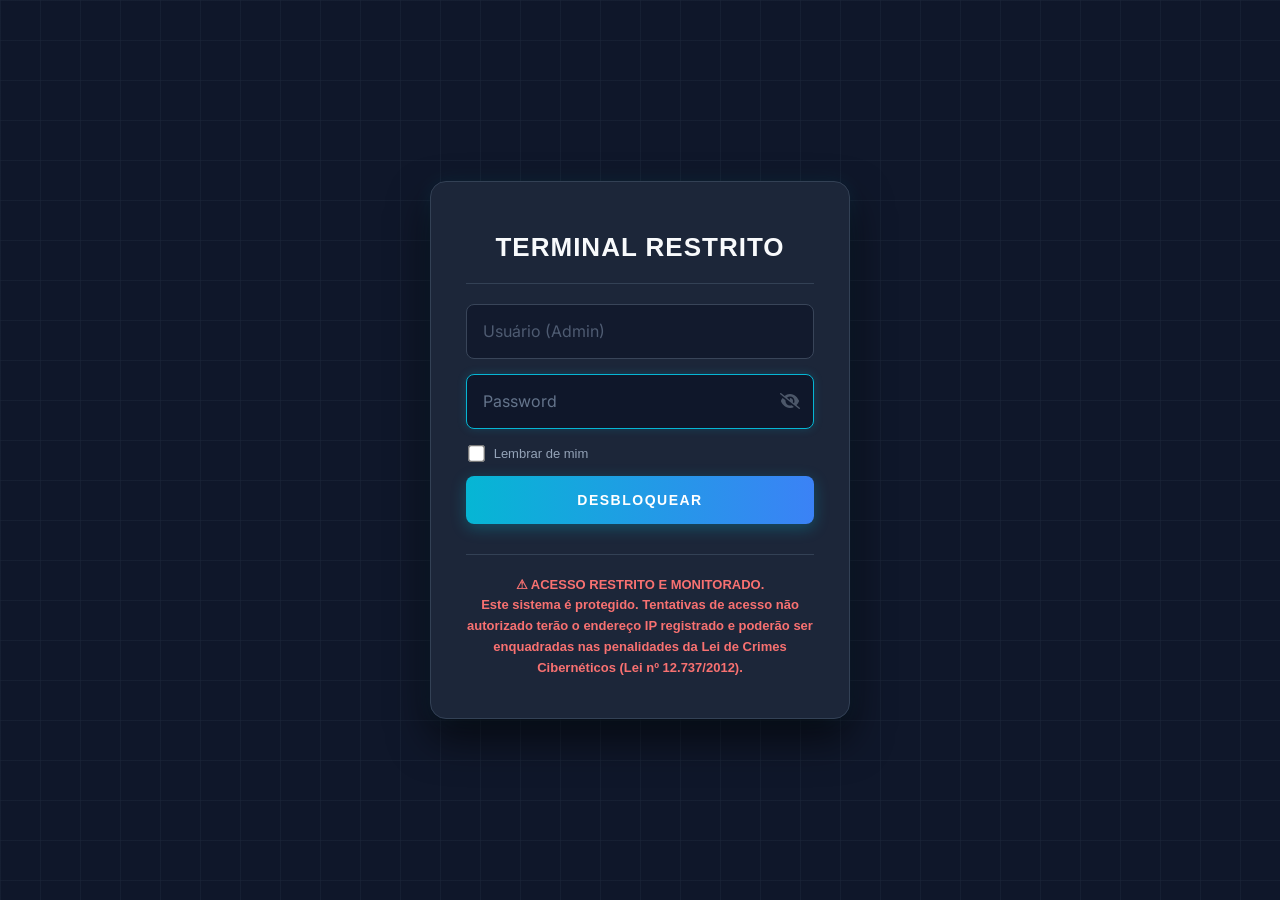
<file: dashboard_secreto.html>
<!DOCTYPE html>
<html class="staticrypt-html">
    <head>
        <meta charset="utf-8" />
        <title>Terminal Restrito - Radar de Mercado</title>
        <meta name="viewport" content="width=device-width, initial-scale=1" />

        <!-- do not cache this page -->
        <meta http-equiv="cache-control" content="max-age=0" />
        <meta http-equiv="cache-control" content="no-cache" />
        <meta http-equiv="expires" content="0" />
        <meta http-equiv="expires" content="Tue, 01 Jan 1980 1:00:00 GMT" />
        <meta http-equiv="pragma" content="no-cache" />

        <link href="https://fonts.googleapis.com/css2?family=Inter:wght@300;400;500;600;700&family=JetBrains+Mono:wght@400&display=swap" rel="stylesheet">

        <style>
            /* --- CSS ESTRUTURAL BASE DO STATICRYPT --- */
            .staticrypt-hr {
                margin-top: 20px;
                margin-bottom: 20px;
                border: 0;
                border-top: 1px solid #eee;
            }

            .staticrypt-page {
                width: 360px;
                padding: 8% 0 0;
                margin: auto;
                box-sizing: border-box;
            }

            .staticrypt-form {
                position: relative;
                z-index: 1;
                background: #ffffff;
                max-width: 360px;
                margin: 0 auto 100px;
                padding: 45px;
                text-align: center;
                box-shadow: 0 0 20px 0 rgba(0, 0, 0, 0.2), 0 5px 5px 0 rgba(0, 0, 0, 0.24);
                box-sizing: border-box;
            }

            .staticrypt-form input[type="password"],
            .staticrypt-form input[type="text"] {
                background: transparent !important;
                border: 0;
                box-sizing: border-box;
                font-size: 14px;
                outline: 0;
                padding: 15px 40px 15px 15px;
                width: 100%;
            }

            .staticrypt-password-container {
                position: relative;
                outline: 0;
                background: #f2f2f2;
                width: 100%;
                border: 0;
                margin: 0 0 15px;
                box-sizing: border-box;
            }

            .staticrypt-toggle-password-visibility {
                cursor: pointer;
                height: 20px;
                opacity: 60%;
                padding: 13px;
                position: absolute;
                right: 0;
                top: 50%;
                transform: translateY(-50%);
                width: 20px;
                box-sizing: content-box;
                filter: invert(55%) sepia(12%) saturate(550%) hue-rotate(175deg) brightness(90%) contrast(85%);
            }

            .staticrypt-form .staticrypt-decrypt-button {
                text-transform: uppercase;
                outline: 0;
                background: #4CAF50;
                width: 100%;
                border: 0;
                padding: 15px;
                color: #ffffff;
                font-size: 14px;
                cursor: pointer;
                box-sizing: border-box;
            }

            .staticrypt-form .staticrypt-decrypt-button:hover,
            .staticrypt-form .staticrypt-decrypt-button:active,
            .staticrypt-form .staticrypt-decrypt-button:focus {
                background: #4CAF50;
                filter: brightness(92%);
            }

            .staticrypt-html {
                height: 100%;
            }

            .staticrypt-body {
                height: 100%;
                margin: 0;
            }

            .staticrypt-content {
                height: 100%;
                margin-bottom: 1em;
                background: #76B852;
                font-family: "Arial", sans-serif;
                -webkit-font-smoothing: antialiased;
                -moz-osx-font-smoothing: grayscale;
            }

            .staticrypt-instructions {
                margin-top: -1em;
                margin-bottom: 1em;
            }

            .staticrypt-title {
                font-size: 1.5em;
            }

            label.staticrypt-remember {
                display: flex;
                align-items: center;
                margin-bottom: 1em;
                cursor: pointer;
            }

            .staticrypt-remember input[type="checkbox"] {
                transform: scale(1.3);
                margin-right: 0.8em;
                cursor: pointer;
            }

            .hidden {
                display: none !important;
            }

            .staticrypt-spinner-container {
                height: 100%;
                display: flex;
                align-items: center;
                justify-content: center;
            }

            .staticrypt-spinner {
                display: inline-block;
                width: 2rem;
                height: 2rem;
                vertical-align: text-bottom;
                border: 0.25em solid gray;
                border-right-color: transparent;
                border-radius: 50%;
                -webkit-animation: spinner-border 0.75s linear infinite;
                animation: spinner-border 0.75s linear infinite;
            }

            @keyframes spinner-border {
                100% {
                    transform: rotate(360deg);
                }
            }

            @media screen and (-webkit-min-device-pixel-ratio: 0) {
                .staticrypt-form input[type="password"],
                .staticrypt-form input[type="text"] {
                    font-size: 16px;
                }
            }

            /* --- INÍCIO DO VISUAL FUTURISTA --- */
            @import url('https://fonts.googleapis.com/css2?family=Inter:wght@300;400;500;600;700&family=JetBrains+Mono:wght@400&display=swap');

            body.staticrypt-body {
                background-color: #0f172a !important;
                background-image: 
                    linear-gradient(rgba(30, 41, 59, 0.5) 1px, transparent 1px),
                    linear-gradient(90deg, rgba(30, 41, 59, 0.5) 1px, transparent 1px) !important;
                background-size: 40px 40px !important;
                font-family: 'Inter', sans-serif !important;
            }

            .staticrypt-content { 
                background: transparent !important; 
                display: flex !important;
                align-items: center !important;
                justify-content: center !important;
                height: 100vh !important;
                margin: 0 !important;
            }

            .staticrypt-page {
                width: 100% !important;
                max-width: 420px !important;
                padding: 0 !important;
            }

            .staticrypt-form { 
                background: rgba(30, 41, 59, 0.9) !important; 
                backdrop-filter: blur(10px) !important;
                border: 1px solid #334155 !important; 
                border-radius: 16px !important; 
                box-shadow: 0 20px 40px rgba(0,0,0,0.6), 0 0 20px rgba(6, 182, 212, 0.1) !important; 
                padding: 40px 35px !important;
                margin: 0 !important;
                max-width: 100% !important;
            }

            .staticrypt-title { 
                color: #f8fafc !important; 
                font-weight: 700 !important; 
                font-size: 26px !important;
                letter-spacing: 1px !important;
                margin-bottom: 5px !important;
            }

            .staticrypt-instructions p:empty {
                display: none !important;
            }

            .staticrypt-hr { 
                border-top: 1px solid #334155 !important; 
                margin: 20px 0 !important;
                position: relative;
            }

            /* Inputs (Senha e Usuário) */
            .staticrypt-password-container { 
                background: #0f172a !important; 
                border: 1px solid #475569 !important; 
                border-radius: 8px !important; 
                margin-bottom: 15px !important;
                transition: border-color 0.3s !important;
            }
            /* ESTA REGRA É A CHAVE PARA A CAIXA DE USUÁRIO */
            .staticrypt-password-container:first-of-type { 
                opacity: 0.7 !important; 
            }
            .staticrypt-password-container:focus-within {
                border-color: #06b6d4 !important;
                box-shadow: 0 0 10px rgba(6, 182, 212, 0.2) !important;
                opacity: 1 !important;
            }
            .staticrypt-form input[type="password"], 
            .staticrypt-form input[type="text"] { 
                color: #f8fafc !important; 
                padding: 16px 42px 16px 16px !important;
                font-family: 'JetBrains Mono', monospace !important;
                letter-spacing: 1px !important;
            }
            .staticrypt-form input::placeholder {
                color: #64748b !important;
                font-family: 'Inter', sans-serif !important;
                letter-spacing: 0 !important;
            }
            /* Corrige fundo branco do autopreenchimento do navegador */
            .staticrypt-form input:-webkit-autofill,
            .staticrypt-form input:-webkit-autofill:hover, 
            .staticrypt-form input:-webkit-autofill:focus {
                -webkit-text-fill-color: #f8fafc !important;
                -webkit-box-shadow: 0 0 0px 1000px #0f172a inset !important;
                transition: background-color 5000s ease-in-out 0s;
            }

            /* Checkbox Remember me */
            .staticrypt-remember {
                color: #94a3b8 !important;
                font-size: 13px !important;
                font-weight: 400 !important;
            }

            /* Botão */
            .staticrypt-decrypt-button { 
                background: linear-gradient(90deg, #06b6d4 0%, #3b82f6 100%) !important; 
                color: #ffffff !important; 
                border-radius: 8px !important; 
                font-weight: 700 !important; 
                padding: 16px !important;
                letter-spacing: 1.5px !important;
                text-transform: uppercase !important;
                transition: all 0.3s !important;
                box-shadow: 0 4px 15px rgba(6, 182, 212, 0.3) !important;
            }
            .staticrypt-decrypt-button:hover { 
                background: linear-gradient(90deg, #0891b2 0%, #2563eb 100%) !important; 
                box-shadow: 0 6px 20px rgba(6, 182, 212, 0.5) !important;
                transform: translateY(-1px) !important;
            }

            /* Aviso Legal */
            .staticrypt-form::after {
                content: "⚠ ACESSO RESTRITO E MONITORADO.\A Este sistema é protegido. Tentativas de acesso não autorizado terão o endereço IP registrado e poderão ser enquadradas nas penalidades da Lei de Crimes Cibernéticos (Lei nº 12.737/2012).";
                white-space: pre-wrap;
                display: block;
                margin-top: 30px;
                font-size: 13px;
                color: #f87171;
                font-weight: 600;
                line-height: 1.6;
                border-top: 1px solid #334155;
                padding-top: 20px;
                text-align: center;
            }
            /* --- FIM DO VISUAL FUTURISTA --- */
        </style>
    </head>

    <body class="staticrypt-body">
        <div id="staticrypt_loading" class="staticrypt-spinner-container">
            <div class="staticrypt-spinner"></div>
        </div>

        <div id="staticrypt_content" class="staticrypt-content hidden">
            <div class="staticrypt-page">
                <div class="staticrypt-form">
                    <div class="staticrypt-instructions">
                        <p class="staticrypt-title">TERMINAL RESTRITO</p>
                        <p></p>
                    </div>

                    <hr class="staticrypt-hr" />

                    <form id="staticrypt-form" action="#" method="post">
                        <!-- Caixa de Usuário (Visual) -->
                        <div class="staticrypt-password-container">
                            <input
                                id="staticrypt-username"
                                type="text"
                                name="username"
                                placeholder="Usuário (Admin)"
                                autocomplete="username"
                            />
                        </div>

                        <!-- Caixa de Senha (Motor StatiCrypt) -->
                        <div class="staticrypt-password-container">
                            <input
                                id="staticrypt-password"
                                type="password"
                                name="password"
                                placeholder="Password"
                                autocomplete="current-password"
                                autofocus
                            />

                            <img
                                class="staticrypt-toggle-password-visibility"
                                alt="Show password"
                                title="Show password"
                                src="[data-uri]"
                            />
                        </div>

                        <label id="staticrypt-remember-label" class="staticrypt-remember hidden">
                            <input id="staticrypt-remember" type="checkbox" name="remember" />
                            Lembrar de mim
                        </label>

                        <input type="submit" class="staticrypt-decrypt-button" value="DESBLOQUEAR" />
                    </form>
                </div>
            </div>
        </div>

        <!-- ========================================================================================= -->
        <!-- ATENÇÃO: NÃO ALTERE NADA ABAIXO DESTA LINHA. ESTE É O MOTOR DE CRIPTOGRAFIA DO STATICRYPT. -->
        <!-- ========================================================================================= -->




        <script>
            // these variables will be filled when generating the file - the template format is 'variable_name'
            const staticryptInitiator = ((function(){
  const exports = {};
  const cryptoEngine = ((function(){
  const exports = {};
  const { subtle } = crypto;

const IV_BITS = 16 * 8;
const HEX_BITS = 4;
const ENCRYPTION_ALGO = "AES-CBC";

/**
 * Translates between utf8 encoded hexadecimal strings
 * and Uint8Array bytes.
 */
const HexEncoder = {
    /**
     * hex string -> bytes
     * @param {string} hexString
     * @returns {Uint8Array}
     */
    parse: function (hexString) {
        if (hexString.length % 2 !== 0) throw "Invalid hexString";
        const arrayBuffer = new Uint8Array(hexString.length / 2);

        for (let i = 0; i < hexString.length; i += 2) {
            const byteValue = parseInt(hexString.substring(i, i + 2), 16);
            if (isNaN(byteValue)) {
                throw "Invalid hexString";
            }
            arrayBuffer[i / 2] = byteValue;
        }
        return arrayBuffer;
    },

    /**
     * bytes -> hex string
     * @param {Uint8Array} bytes
     * @returns {string}
     */
    stringify: function (bytes) {
        const hexBytes = [];

        for (let i = 0; i < bytes.length; ++i) {
            let byteString = bytes[i].toString(16);
            if (byteString.length < 2) {
                byteString = "0" + byteString;
            }
            hexBytes.push(byteString);
        }
        return hexBytes.join("");
    },
};

/**
 * Translates between utf8 strings and Uint8Array bytes.
 */
const UTF8Encoder = {
    parse: function (str) {
        return new TextEncoder().encode(str);
    },

    stringify: function (bytes) {
        return new TextDecoder().decode(bytes);
    },
};

/**
 * Salt and encrypt a msg with a password.
 */
async function encrypt(msg, hashedPassword) {
    // Must be 16 bytes, unpredictable, and preferably cryptographically random. However, it need not be secret.
    // https://developer.mozilla.org/en-US/docs/Web/API/SubtleCrypto/encrypt#parameters
    const iv = crypto.getRandomValues(new Uint8Array(IV_BITS / 8));

    const key = await subtle.importKey("raw", HexEncoder.parse(hashedPassword), ENCRYPTION_ALGO, false, ["encrypt"]);

    const encrypted = await subtle.encrypt(
        {
            name: ENCRYPTION_ALGO,
            iv: iv,
        },
        key,
        UTF8Encoder.parse(msg)
    );

    // iv will be 32 hex characters, we prepend it to the ciphertext for use in decryption
    return HexEncoder.stringify(iv) + HexEncoder.stringify(new Uint8Array(encrypted));
}
exports.encrypt = encrypt;

/**
 * Decrypt a salted msg using a password.
 *
 * @param {string} encryptedMsg
 * @param {string} hashedPassword
 * @returns {Promise<string>}
 */
async function decrypt(encryptedMsg, hashedPassword) {
    const ivLength = IV_BITS / HEX_BITS;
    const iv = HexEncoder.parse(encryptedMsg.substring(0, ivLength));
    const encrypted = encryptedMsg.substring(ivLength);

    const key = await subtle.importKey("raw", HexEncoder.parse(hashedPassword), ENCRYPTION_ALGO, false, ["decrypt"]);

    const outBuffer = await subtle.decrypt(
        {
            name: ENCRYPTION_ALGO,
            iv: iv,
        },
        key,
        HexEncoder.parse(encrypted)
    );

    return UTF8Encoder.stringify(new Uint8Array(outBuffer));
}
exports.decrypt = decrypt;

/**
 * Salt and hash the password so it can be stored in localStorage without opening a password reuse vulnerability.
 *
 * @param {string} password
 * @param {string} salt
 * @returns {Promise<string>}
 */
async function hashPassword(password, salt) {
    // we hash the password in multiple steps, each adding more iterations. This is because we used to allow less
    // iterations, so for backward compatibility reasons, we need to support going from that to more iterations.
    let hashedPassword = await hashLegacyRound(password, salt);

    hashedPassword = await hashSecondRound(hashedPassword, salt);

    return hashThirdRound(hashedPassword, salt);
}
exports.hashPassword = hashPassword;

/**
 * This hashes the password with 1k iterations. This is a low number, we need this function to support backwards
 * compatibility.
 *
 * @param {string} password
 * @param {string} salt
 * @returns {Promise<string>}
 */
function hashLegacyRound(password, salt) {
    return pbkdf2(password, salt, 1000, "SHA-1");
}
exports.hashLegacyRound = hashLegacyRound;

/**
 * Add a second round of iterations. This is because we used to use 1k, so for backwards compatibility with
 * remember-me/autodecrypt links, we need to support going from that to more iterations.
 *
 * @param hashedPassword
 * @param salt
 * @returns {Promise<string>}
 */
function hashSecondRound(hashedPassword, salt) {
    return pbkdf2(hashedPassword, salt, 14000, "SHA-256");
}
exports.hashSecondRound = hashSecondRound;

/**
 * Add a third round of iterations to bring total number to 600k. This is because we used to use 1k, then 15k, so for
 * backwards compatibility with remember-me/autodecrypt links, we need to support going from that to more iterations.
 *
 * @param hashedPassword
 * @param salt
 * @returns {Promise<string>}
 */
function hashThirdRound(hashedPassword, salt) {
    return pbkdf2(hashedPassword, salt, 585000, "SHA-256");
}
exports.hashThirdRound = hashThirdRound;

/**
 * Salt and hash the password so it can be stored in localStorage without opening a password reuse vulnerability.
 *
 * @param {string} password
 * @param {string} salt
 * @param {int} iterations
 * @param {string} hashAlgorithm
 * @returns {Promise<string>}
 */
async function pbkdf2(password, salt, iterations, hashAlgorithm) {
    const key = await subtle.importKey("raw", UTF8Encoder.parse(password), "PBKDF2", false, ["deriveBits"]);

    const keyBytes = await subtle.deriveBits(
        {
            name: "PBKDF2",
            hash: hashAlgorithm,
            iterations,
            salt: UTF8Encoder.parse(salt),
        },
        key,
        256
    );

    return HexEncoder.stringify(new Uint8Array(keyBytes));
}

function generateRandomSalt() {
    const bytes = crypto.getRandomValues(new Uint8Array(128 / 8));

    return HexEncoder.stringify(new Uint8Array(bytes));
}
exports.generateRandomSalt = generateRandomSalt;

async function signMessage(hashedPassword, message) {
    const key = await subtle.importKey(
        "raw",
        HexEncoder.parse(hashedPassword),
        {
            name: "HMAC",
            hash: "SHA-256",
        },
        false,
        ["sign"]
    );
    const signature = await subtle.sign("HMAC", key, UTF8Encoder.parse(message));

    return HexEncoder.stringify(new Uint8Array(signature));
}
exports.signMessage = signMessage;

function getRandomAlphanum() {
    const possibleCharacters = "abcdefghijklmnopqrstuvwxyzABCDEFGHIJKLMNOPQRSTUVWXYZ0123456789";

    let byteArray;
    let parsedInt;

    // Keep generating new random bytes until we get a value that falls
    // within a range that can be evenly divided by possibleCharacters.length
    do {
        byteArray = crypto.getRandomValues(new Uint8Array(1));
        // extract the lowest byte to get an int from 0 to 255 (probably unnecessary, since we're only generating 1 byte)
        parsedInt = byteArray[0] & 0xff;
    } while (parsedInt >= 256 - (256 % possibleCharacters.length));

    // Take the modulo of the parsed integer to get a random number between 0 and totalLength - 1
    const randomIndex = parsedInt % possibleCharacters.length;

    return possibleCharacters[randomIndex];
}

/**
 * Generate a random string of a given length.
 *
 * @param {int} length
 * @returns {string}
 */
function generateRandomString(length) {
    let randomString = "";

    for (let i = 0; i < length; i++) {
        randomString += getRandomAlphanum();
    }

    return randomString;
}
exports.generateRandomString = generateRandomString;

  return exports;
})());
const codec = ((function(){
  const exports = {};
  /**
 * Initialize the codec with the provided cryptoEngine - this return functions to encode and decode messages.
 *
 * @param cryptoEngine - the engine to use for encryption / decryption
 */
function init(cryptoEngine) {
    const exports = {};

    /**
     * Top-level function for encoding a message.
     * Includes password hashing, encryption, and signing.
     *
     * @param {string} msg
     * @param {string} password
     * @param {string} salt
     *
     * @returns {string} The encoded text
     */
    async function encode(msg, password, salt) {
        const hashedPassword = await cryptoEngine.hashPassword(password, salt);

        const encrypted = await cryptoEngine.encrypt(msg, hashedPassword);

        // we use the hashed password in the HMAC because this is effectively what will be used a password (so we can store
        // it in localStorage safely, we don't use the clear text password)
        const hmac = await cryptoEngine.signMessage(hashedPassword, encrypted);

        return hmac + encrypted;
    }
    exports.encode = encode;

    /**
     * Encode using a password that has already been hashed. This is useful to encode multiple messages in a row, that way
     * we don't need to hash the password multiple times.
     *
     * @param {string} msg
     * @param {string} hashedPassword
     *
     * @returns {string} The encoded text
     */
    async function encodeWithHashedPassword(msg, hashedPassword) {
        const encrypted = await cryptoEngine.encrypt(msg, hashedPassword);

        // we use the hashed password in the HMAC because this is effectively what will be used a password (so we can store
        // it in localStorage safely, we don't use the clear text password)
        const hmac = await cryptoEngine.signMessage(hashedPassword, encrypted);

        return hmac + encrypted;
    }
    exports.encodeWithHashedPassword = encodeWithHashedPassword;

    /**
     * Top-level function for decoding a message.
     * Includes signature check and decryption.
     *
     * @param {string} signedMsg
     * @param {string} hashedPassword
     * @param {string} salt
     * @param {int} backwardCompatibleAttempt
     * @param {string} originalPassword
     *
     * @returns {Object} {success: true, decoded: string} | {success: false, message: string}
     */
    async function decode(signedMsg, hashedPassword, salt, backwardCompatibleAttempt = 0, originalPassword = "") {
        const encryptedHMAC = signedMsg.substring(0, 64);
        const encryptedMsg = signedMsg.substring(64);
        const decryptedHMAC = await cryptoEngine.signMessage(hashedPassword, encryptedMsg);

        if (decryptedHMAC !== encryptedHMAC) {
            // we have been raising the number of iterations in the hashing algorithm multiple times, so to support the old
            // remember-me/autodecrypt links we need to try bringing the old hashes up to speed.
            originalPassword = originalPassword || hashedPassword;
            if (backwardCompatibleAttempt === 0) {
                const updatedHashedPassword = await cryptoEngine.hashThirdRound(originalPassword, salt);

                return decode(signedMsg, updatedHashedPassword, salt, backwardCompatibleAttempt + 1, originalPassword);
            }
            if (backwardCompatibleAttempt === 1) {
                let updatedHashedPassword = await cryptoEngine.hashSecondRound(originalPassword, salt);
                updatedHashedPassword = await cryptoEngine.hashThirdRound(updatedHashedPassword, salt);

                return decode(signedMsg, updatedHashedPassword, salt, backwardCompatibleAttempt + 1, originalPassword);
            }

            return { success: false, message: "Signature mismatch" };
        }

        return {
            success: true,
            decoded: await cryptoEngine.decrypt(encryptedMsg, hashedPassword),
        };
    }
    exports.decode = decode;

    return exports;
}
exports.init = init;

  return exports;
})());
const decode = codec.init(cryptoEngine).decode;

/**
 * Initialize the staticrypt module, that exposes functions callbable by the password_template.
 *
 * @param {{
 *  staticryptEncryptedMsgUniqueVariableName: string,
 *  isRememberEnabled: boolean,
 *  rememberDurationInDays: number,
 *  staticryptSaltUniqueVariableName: string,
 * }} staticryptConfig - object of data that is stored on the password_template at encryption time.
 *
 * @param {{
 *  rememberExpirationKey: string,
 *  rememberPassphraseKey: string,
 *  replaceHtmlCallback: function,
 *  clearLocalStorageCallback: function,
 * }} templateConfig - object of data that can be configured by a custom password_template.
 */
function init(staticryptConfig, templateConfig) {
    const exports = {};

    /**
     * Decrypt our encrypted page, replace the whole HTML.
     *
     * @param {string} hashedPassword
     * @returns {Promise<boolean>}
     */
    async function decryptAndReplaceHtml(hashedPassword) {
        const { staticryptEncryptedMsgUniqueVariableName, staticryptSaltUniqueVariableName } = staticryptConfig;
        const { replaceHtmlCallback } = templateConfig;

        const result = await decode(
            staticryptEncryptedMsgUniqueVariableName,
            hashedPassword,
            staticryptSaltUniqueVariableName
        );
        if (!result.success) {
            return false;
        }
        const plainHTML = result.decoded;

        // if the user configured a callback call it, otherwise just replace the whole HTML
        if (typeof replaceHtmlCallback === "function") {
            replaceHtmlCallback(plainHTML);
        } else {
            document.write(plainHTML);
            document.close();
        }

        return true;
    }

    /**
     * Attempt to decrypt the page and replace the whole HTML.
     *
     * @param {string} password
     * @param {boolean} isRememberChecked
     *
     * @returns {Promise<{isSuccessful: boolean, hashedPassword?: string}>} - we return an object, so that if we want to
     *   expose more information in the future we can do it without breaking the password_template
     */
    async function handleDecryptionOfPage(password, isRememberChecked) {
        const { staticryptSaltUniqueVariableName } = staticryptConfig;

        // decrypt and replace the whole page
        const hashedPassword = await cryptoEngine.hashPassword(password, staticryptSaltUniqueVariableName);
        return handleDecryptionOfPageFromHash(hashedPassword, isRememberChecked);
    }
    exports.handleDecryptionOfPage = handleDecryptionOfPage;

    async function handleDecryptionOfPageFromHash(hashedPassword, isRememberChecked) {
        const { isRememberEnabled, rememberDurationInDays } = staticryptConfig;
        const { rememberExpirationKey, rememberPassphraseKey } = templateConfig;

        const isDecryptionSuccessful = await decryptAndReplaceHtml(hashedPassword);

        if (!isDecryptionSuccessful) {
            return {
                isSuccessful: false,
                hashedPassword,
            };
        }

        // remember the hashedPassword and set its expiration if necessary
        if (isRememberEnabled && isRememberChecked) {
            window.localStorage.setItem(rememberPassphraseKey, hashedPassword);

            // set the expiration if the duration isn't 0 (meaning no expiration)
            if (rememberDurationInDays > 0) {
                window.localStorage.setItem(
                    rememberExpirationKey,
                    (new Date().getTime() + rememberDurationInDays * 24 * 60 * 60 * 1000).toString()
                );
            }
        }

        return {
            isSuccessful: true,
            hashedPassword,
        };
    }
    exports.handleDecryptionOfPageFromHash = handleDecryptionOfPageFromHash;

    /**
     * Clear localstorage from staticrypt related values
     */
    function clearLocalStorage() {
        const { clearLocalStorageCallback, rememberExpirationKey, rememberPassphraseKey } = templateConfig;

        if (typeof clearLocalStorageCallback === "function") {
            clearLocalStorageCallback();
        } else {
            localStorage.removeItem(rememberPassphraseKey);
            localStorage.removeItem(rememberExpirationKey);
        }
    }

    async function handleDecryptOnLoad() {
        let isSuccessful = await decryptOnLoadFromUrl();

        if (!isSuccessful) {
            isSuccessful = await decryptOnLoadFromRememberMe();
        }

        return { isSuccessful };
    }
    exports.handleDecryptOnLoad = handleDecryptOnLoad;

    /**
     * Clear storage if we are logging out
     *
     * @returns {boolean} - whether we logged out
     */
    function logoutIfNeeded() {
        const logoutKey = "staticrypt_logout";

        // handle logout through query param
        const queryParams = new URLSearchParams(window.location.search);
        if (queryParams.has(logoutKey)) {
            clearLocalStorage();
            return true;
        }

        // handle logout through URL fragment
        const hash = window.location.hash.substring(1);
        if (hash.includes(logoutKey)) {
            clearLocalStorage();
            return true;
        }

        return false;
    }

    /**
     * To be called on load: check if we want to try to decrypt and replace the HTML with the decrypted content, and
     * try to do it if needed.
     *
     * @returns {Promise<boolean>} true if we derypted and replaced the whole page, false otherwise
     */
    async function decryptOnLoadFromRememberMe() {
        const { rememberDurationInDays } = staticryptConfig;
        const { rememberExpirationKey, rememberPassphraseKey } = templateConfig;

        // if we are login out, terminate
        if (logoutIfNeeded()) {
            return false;
        }

        // if there is expiration configured, check if we're not beyond the expiration
        if (rememberDurationInDays && rememberDurationInDays > 0) {
            const expiration = localStorage.getItem(rememberExpirationKey),
                isExpired = expiration && new Date().getTime() > parseInt(expiration);

            if (isExpired) {
                clearLocalStorage();
                return false;
            }
        }

        const hashedPassword = localStorage.getItem(rememberPassphraseKey);

        if (hashedPassword) {
            // try to decrypt
            const isDecryptionSuccessful = await decryptAndReplaceHtml(hashedPassword);

            // if the decryption is unsuccessful the password might be wrong - silently clear the saved data and let
            // the user fill the password form again
            if (!isDecryptionSuccessful) {
                clearLocalStorage();
                return false;
            }

            return true;
        }

        return false;
    }

    async function decryptOnLoadFromUrl() {
        const passwordKey = "staticrypt_pwd";
        const rememberMeKey = "remember_me";

        // try to get the password from the query param (for backward compatibility - we now want to avoid this method,
        // since it sends the hashed password to the server which isn't needed)
        const queryParams = new URLSearchParams(window.location.search);
        const hashedPasswordQuery = queryParams.get(passwordKey);
        const rememberMeQuery = queryParams.get(rememberMeKey);

        const urlFragment = window.location.hash.substring(1);
        // get the password from the url fragment
        const hashedPasswordRegexMatch = urlFragment.match(new RegExp(passwordKey + "=([^&]*)"));
        const hashedPasswordFragment = hashedPasswordRegexMatch ? hashedPasswordRegexMatch[1] : null;
        const rememberMeFragment = urlFragment.includes(rememberMeKey);

        const hashedPassword = hashedPasswordFragment || hashedPasswordQuery;
        const rememberMe = rememberMeFragment || rememberMeQuery;

        if (hashedPassword) {
            return handleDecryptionOfPageFromHash(hashedPassword, rememberMe);
        }

        return false;
    }

    return exports;
}
exports.init = init;

  return exports;
})());
            const templateError = "Bad password!",
                templateToggleAltShow = "Show password",
                templateToggleAltHide = "Hide password",
                isRememberEnabled = true,
                staticryptConfig = {"staticryptEncryptedMsgUniqueVariableName":"[base64]","isRememberEnabled":true,"rememberDurationInDays":0,"staticryptSaltUniqueVariableName":"b3d91a23f97add950b1c42d366a8e7dd"};

            // you can edit these values to customize some of the behavior of StatiCrypt
            const templateConfig = {
                rememberExpirationKey: "staticrypt_expiration",
                rememberPassphraseKey: "staticrypt_passphrase",
                replaceHtmlCallback: null,
                clearLocalStorageCallback: null,
            };

            // init the staticrypt engine
            const staticrypt = staticryptInitiator.init(staticryptConfig, templateConfig);

            // try to automatically decrypt on load if there is a saved password
            window.onload = async function () {
                const { isSuccessful } = await staticrypt.handleDecryptOnLoad();

                // if we didn't decrypt anything on load, show the password prompt. Otherwise the content has already been
                // replaced, no need to do anything
                if (!isSuccessful) {
                    // hide loading screen
                    document.getElementById("staticrypt_loading").classList.add("hidden");
                    document.getElementById("staticrypt_content").classList.remove("hidden");
                    document.getElementById("staticrypt-password").focus();

                    // show the remember me checkbox
                    if (isRememberEnabled) {
                        document.getElementById("staticrypt-remember-label").classList.remove("hidden");
                    }
                }
            };

            // toggle password visibility
            const toggleIcon = document.querySelector(".staticrypt-toggle-password-visibility");
            // these two icons are coming from FontAwesome
            const imgSrcEyeClosed =
                "[data-uri]";
            const imgSrcEyeOpened =
                "[data-uri]";
            toggleIcon.addEventListener("click", function () {
                const passwordInput = document.getElementById("staticrypt-password");
                if (passwordInput.type === "password") {
                    passwordInput.type = "text";
                    toggleIcon.src = imgSrcEyeOpened;
                    toggleIcon.alt = templateToggleAltHide;
                    toggleIcon.title = templateToggleAltHide;
                } else {
                    passwordInput.type = "password";
                    toggleIcon.src = imgSrcEyeClosed;
                    toggleIcon.alt = templateToggleAltShow;
                    toggleIcon.title = templateToggleAltShow;
                }
            });

            // handle password form submission
            document.getElementById("staticrypt-form").addEventListener("submit", async function (e) {
                e.preventDefault();

                const password = document.getElementById("staticrypt-password").value,
                    isRememberChecked = document.getElementById("staticrypt-remember").checked;

                const { isSuccessful } = await staticrypt.handleDecryptionOfPage(password, isRememberChecked);

                if (!isSuccessful) {
                    alert(templateError);
                }
            });
        </script>
    </body>
</html>
</file>
